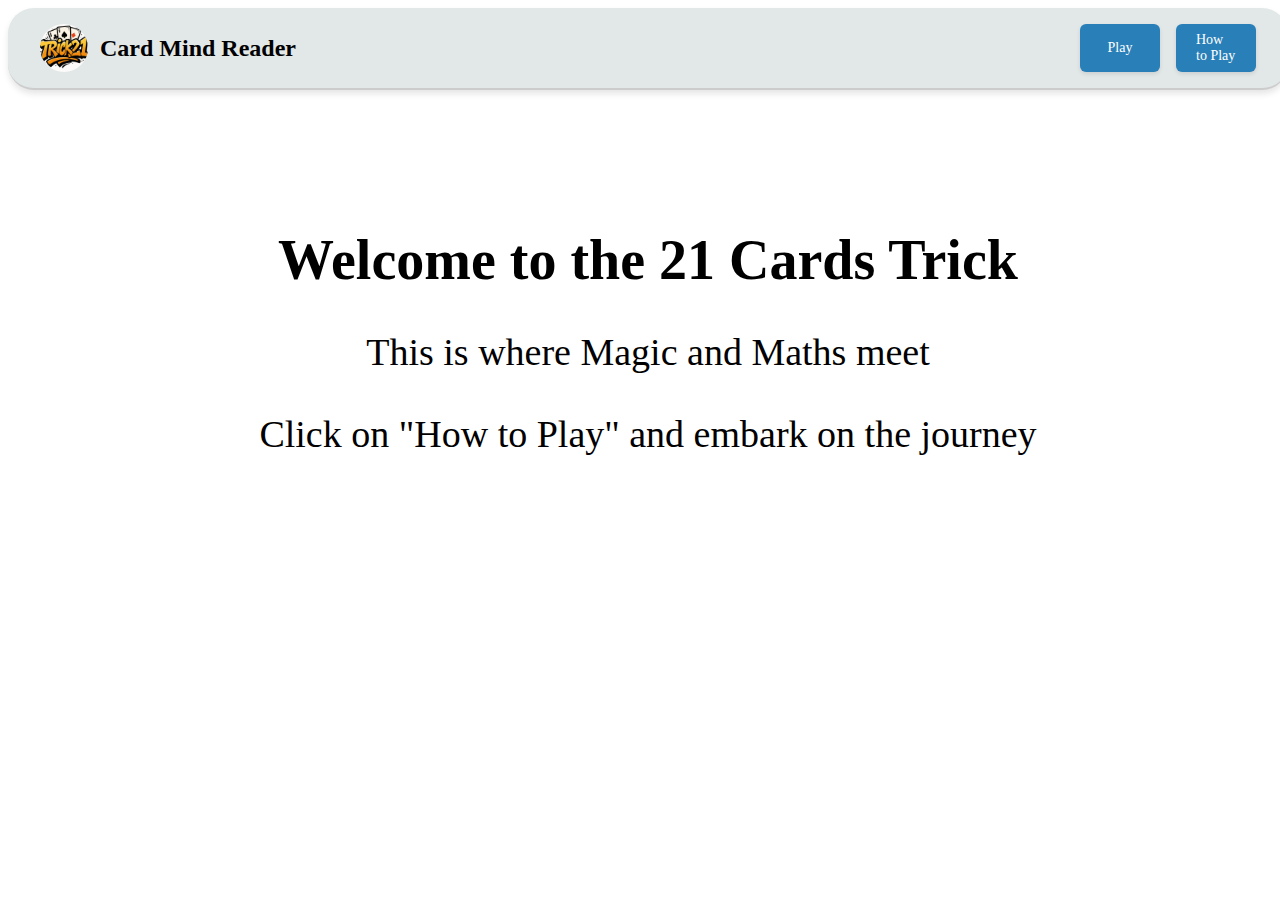
<file: index.html>
<!DOCTYPE html>
<html lang="en">
<head>
    <meta charset="UTF-8">
    <meta name="viewport" content="width=device-width, initial-scale=1.0">
    <title>Trick21</title>
    <link rel="stylesheet" type="text/css" href="Style/style.css">
    <link rel="icon" href="Images/logo.png" type="image/x-icon">
    <script src="game.js"></script>
</head>
<body class="body">
    <header class="navbar">
        <div class="navbar-left">
            <img src="Images/logo.png" alt="Game Logo" class="logo" />
            <span class="game-name">Card Mind Reader</span>
        </div>
        <div class="navbar-right">
            <a href="game.html" class="nav-btn">Play</a>
            <a href="instructions.html" class="nav-btn">How to Play</a>
        </div>
    </header>
    <main>
        <section id="welcome-section">
            <h1>Welcome to the 21 Cards Trick</h1>
            <p>This is where Magic and Maths meet</p>
            <p>Click on "How to Play" and embark on the journey</p>
        </section>
    </main>
</body>       
</html>
</file>
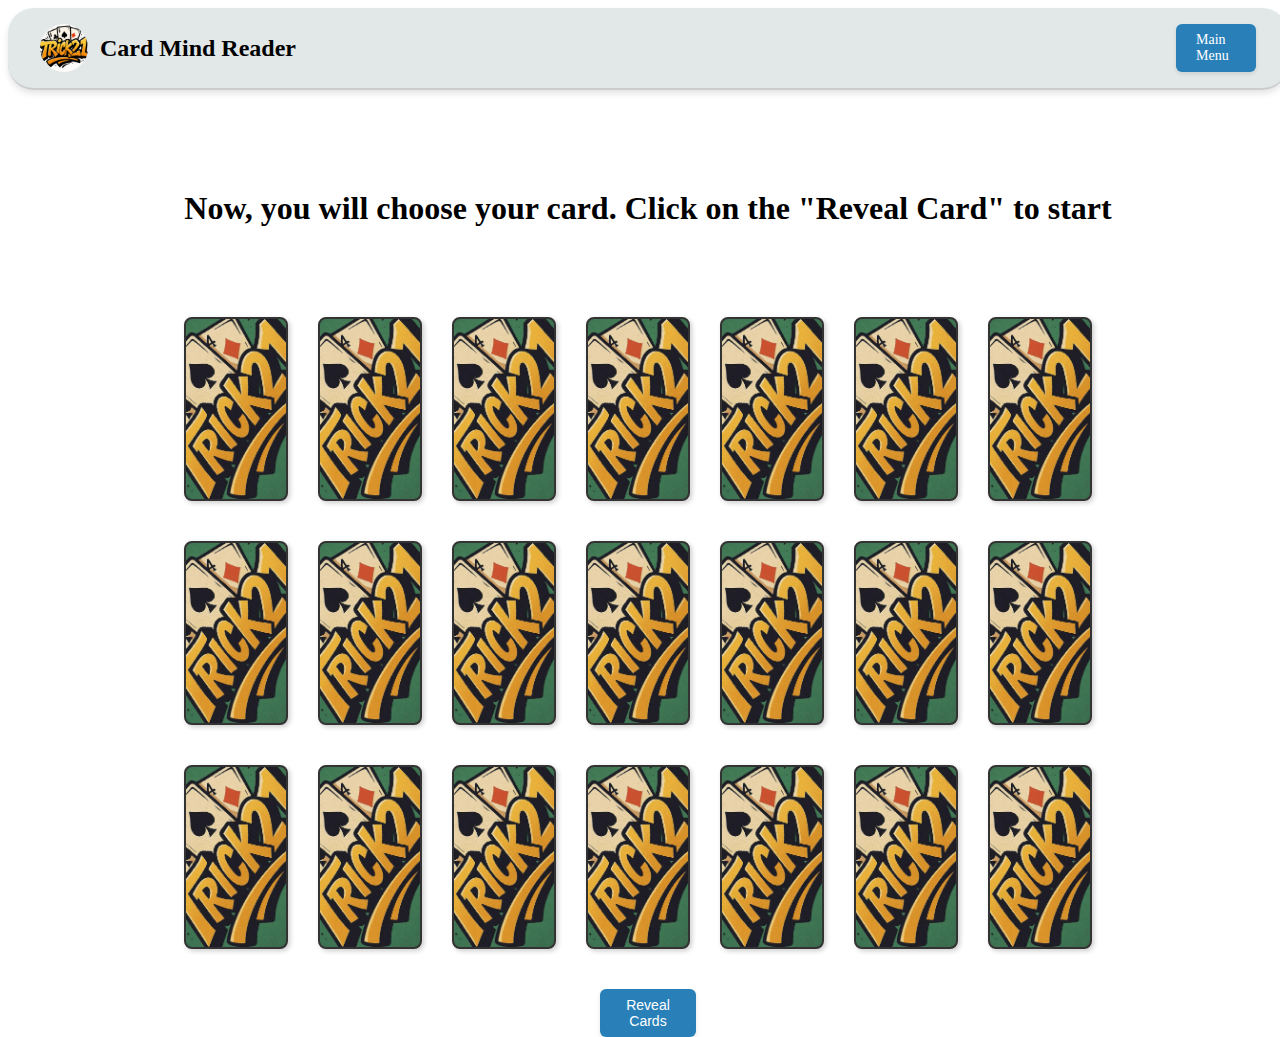
<file: game.html>
<!DOCTYPE html>
<html lang="en">
<head>
    <meta charset="UTF-8">
    <meta name="viewport" content="width=device-width, initial-scale=1.0">
    <title>Trick21</title>
    <link rel="stylesheet" type="text/css" href="Style/style.css">
    <link rel="icon" href="Images/logo.png" type="image/x-icon">
</head>
<body class="body">
    <header class="navbar">
        <div class="navbar-left">
            <img src="Images/logo.png" alt="Game Logo" class="logo" />
            <span class="game-name">Card Mind Reader</span>
        </div>
        <div class="navbar-right">
            <a href="index.html" class="nav-btn">Main Menu</a>
        </div>
    </header>
    <h1 id="firstline" class="welcome-section h1">Now, you will choose your card. Click on the "Reveal Card" to start</h1>
    <h1 id="secondline" class="welcome-section h1" style="display: none;">Choose your card and click on "Continue"</h1>
    <h1 id="subdeck-choice" class="welcome-section h1" style="display: none;">Which SubDeck contains your card? Click on "SubDeck 1", "SubDeck 2", "SubDeck 3"</h1>
    <h1 id="subdeck-choice" class="welcome-section h1" style="display: none;">Which SubDeck contains your card? Click on "SubDeck 1", "SubDeck 2", "SubDeck 3"</h1>
    <h1 id="final-reveal" class="welcome-section h1" style="display: none;">Here is your card!!! GUESSED IT</h1>
    <h2 id="sb1" class="subdeck" style="display: none;">SubDeck 1</h2>
    <div id="card-container" class="deck">
        <div class="card" id="card1"></div>
        <div class="card" id="card2"></div>
        <div class="card" id="card3"></div>
        <div class="card" id="card4"></div>
        <div class="card" id="card5"></div>
        <div class="card" id="card6"></div>
        <div class="card" id="card7"></div>
    </div>
    <h2 id="sb2" class="subdeck" style="display: none;">SubDeck 2</h2>
    <div id="card-container" class="deck">
        <div class="card" id="card8"></div>
        <div class="card" id="card9"></div>
        <div class="card" id="card10"></div>
        <div class="card" id="final-card"></div>
        <div class="card" id="card12"></div>
        <div class="card" id="card13"></div>
        <div class="card" id="card14"></div>
    </div>
    <h2 id="sb3" class="subdeck" style="display: none;">SubDeck 3</h2>
    <div id="card-container" class="deck">
        <div class="card" id="card15"></div>
        <div class="card" id="card16"></div>        
        <div class="card" id="card17"></div>
        <div class="card" id="card18"></div>    
        <div class="card" id="card19"></div>
        <div class="card" id="card20"></div>
        <div class="card" id="card21"></div>    
    </div>
    <div class="button-container">
        <button id="reveal-button" class="btn">Reveal Cards</button>
        <button id="reset-button" class="btn" style="display: none;">Reset Game</button>
        <button id="continue-button" class="btn" style="display: none;">Continue</button>
        <button id="subdeck1-button" class="btn" style="display: none;">SubDeck 1</button>
        <button id="subdeck2-button" class="btn" style="display: none;">SubDeck 2</button>
        <button id="subdeck3-button" class="btn" style="display: none;">SubDeck 3</button>
    </div>
    <script src="game.js"></script>
</body>       
</html>
</file>
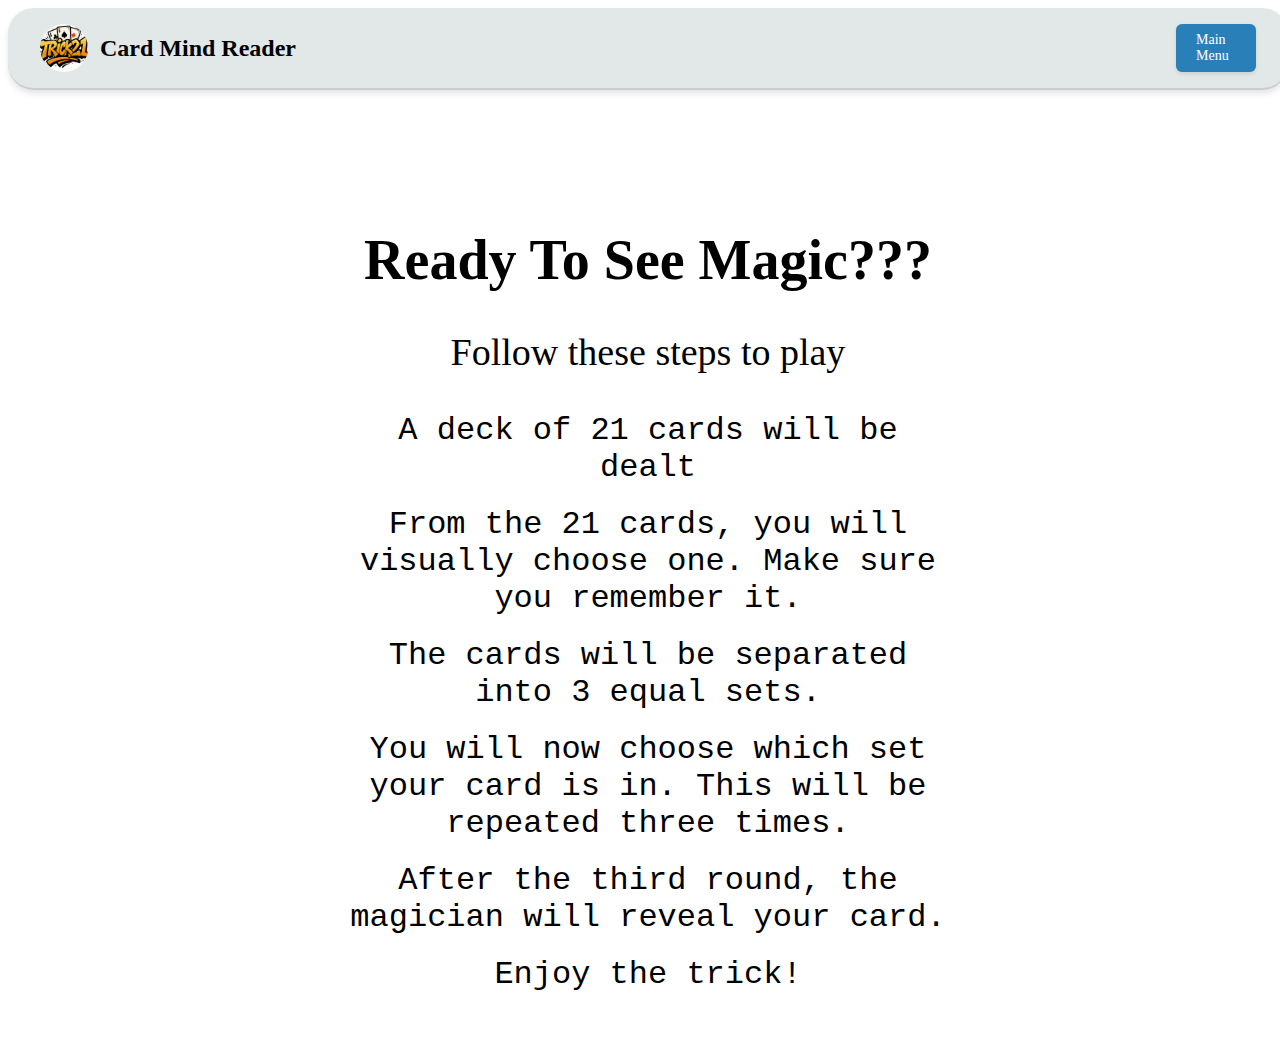
<file: instructions.html>
<!DOCTYPE html>
<html lang="eng">
<head>
    <meta charset="UTF-8">
    <meta name="viewport" content="width=device-width, initial-scale=1.0">
    <title>Trick21</title>
  
    <link rel="stylesheet" type="text/css" href="Style/style.css">
    <link rel="icon" href="Images/logo.png" type="image/x-icon">
</head>
<body class="body">
    <header class="navbar">
        <div class="navbar-left">
            <img src="Images/logo.png" alt="Game Logo" class="logo" />
            <span class="game-name">Card Mind Reader</span>
        </div>
        <div class="navbar-right">
            <a href="index.html" class="nav-btn">Main Menu</a>
        </div>
</header>
    <main>
        <section id="welcome-section">
            <h1 style="margin-left: auto;">Ready To See Magic???</h1>
            <p>Follow these steps to play</p>
                <li class="list">A deck of 21 cards will be dealt</li>
                <li class="list">From the 21 cards, you will visually choose one. Make sure you remember it.</li>
                <li class="list">The cards will be separated into 3 equal sets.</li>
                <li class="list">You will now choose which set your card is in. This will be repeated three times.</li>
                <li class="list">After the third round, the magician will reveal your card.</li>
                <li class="list">Enjoy the trick!</li>
        </section>
</html>
</file>
<file: Style/style.css>
.navbar {
  display: flex;
  justify-content: space-between;
  align-items: center;
  padding: 16px 32px;
  background-color: #e2e7e7;
  border-bottom: 2px solid #ccc;
  box-shadow: 0 4px 6px rgba(0, 0, 0, 0.1);
  border-radius: 26px;
}

.navbar-left {
  display: flex;
  align-items: center;
}

.logo {
  width: 48px;
  height: 48px;
  margin-right: 12px;
  border-radius: 50%;
}

.game-name {
  font-size: 24px;
  font-weight: bold;
  color: #000000;
}

.navbar-right {
  display: flex;
  gap: 16px;
}

.nav-btn {
  text-decoration: none;
  padding: 10px 20px;
  background-color: #2980b9;
  color: white;
  border-radius: 6px;
  font-weight: 500;
  transition: background-color 0.3s ease;
  height: 28px;
  width: 40px ;
  font-size: 14px;
  display: flex;
  align-items: center;
  justify-content: center;
  border: none;
  cursor: pointer;
  box-shadow: 0 2px 4px rgba(0, 0, 0, 0.1);
}


.nav-btn:hover {
  background-color: #1c5980;
}

.body{
  background-repeat: no-repeat;
  background-size: cover; 
  background-position: center;
  background-size: 110%;
  background-attachment: fixed;
  height: 100vh;
  width: 100%;
}
.subdeck {
  text-align: center;
  font-size: 24px;
  color: #000000;
  margin-top: 20px;
}
#welcome-section, .welcome-section {
  text-align: center;
  padding: 50px 20px;
  margin-top: 50px;
}
#welcome-section h1, .welcome-section h1 {
  font-size: 56px;
  color: #000000;
}
#welcome-section p, .welcome-section p {
  font-size: 38px;
  color: #000000;
}
.list {
  list-style-type: none;
  padding: 0;
  margin: 20px auto;
  max-width: 600px;
  font-size: xx-large;
  font-family: 'Courier New', Courier, monospace;
}
.deck {
  display: flex;
  flex-wrap: wrap;
  justify-content: center;
  gap: 10px;
  margin: 40px;
}
.card.highlight {
  animation: pulse 1s infinite;
  border: 3px solid gold;
  box-shadow: 0 0 20px gold;
  transform: scale(1.1);
}

@keyframes pulse {
  0% { box-shadow: 0 0 10px gold; }
  50% { box-shadow: 0 0 20px gold; }
  100% { box-shadow: 0 0 10px gold; }
}

.card {
  width: 100px;
  height: 180px;
  background-color: white;
  border: 2px solid #333;
  border-radius: 8px;
  box-shadow: 2px 2px 5px rgba(0,0,0,0.2);
  display: flex;
  align-items: center;
  justify-content: center;
  font-weight: bold;
  font-size: 50px;
  cursor: pointer;
  background-image: url('cardbg.jpg');
  background-size: 100px 180px;
  margin-right: 20px;
  transition: transform(0.6s);
  transform-style: preserve-3d;
}
.card.revealed { 
  background: none;
 }


.btn {
  text-decoration: none;
  padding: 10px 20px;
  background-color: #2980b9;
  color: white;
  border-radius: 6px;
  font-weight: 500;
  transition: background-color 0.3s ease;
  height: 48px;
  width: 96px ;
  font-size: 14px;
  display: flex;
  align-items: center;
  justify-content: center;
  border: none;
  cursor: pointer;
  box-shadow: 0 2px 4px rgba(0, 0, 0, 0.1);
}
.card:hover {
  transform: scale(1.05);
  box-shadow: 4px 4px 12px rgba(0,0,0,0.3);
}
@media screen and (max-width: 500px) {
  .deck {
    flex-direction: row;
    align-items: center;
  }
  .card {
    width: 30px;
    height: 50px;
    margin-right: 1px;
    background-size:30px 50px;
    font-size: 18px;
  }
}

.btn:hover {
  background-color: #1c5980;
}
.button-container {
  display: flex;
  justify-content: center;
  margin-top: 5px;
  gap: 30px;
}
</file>
